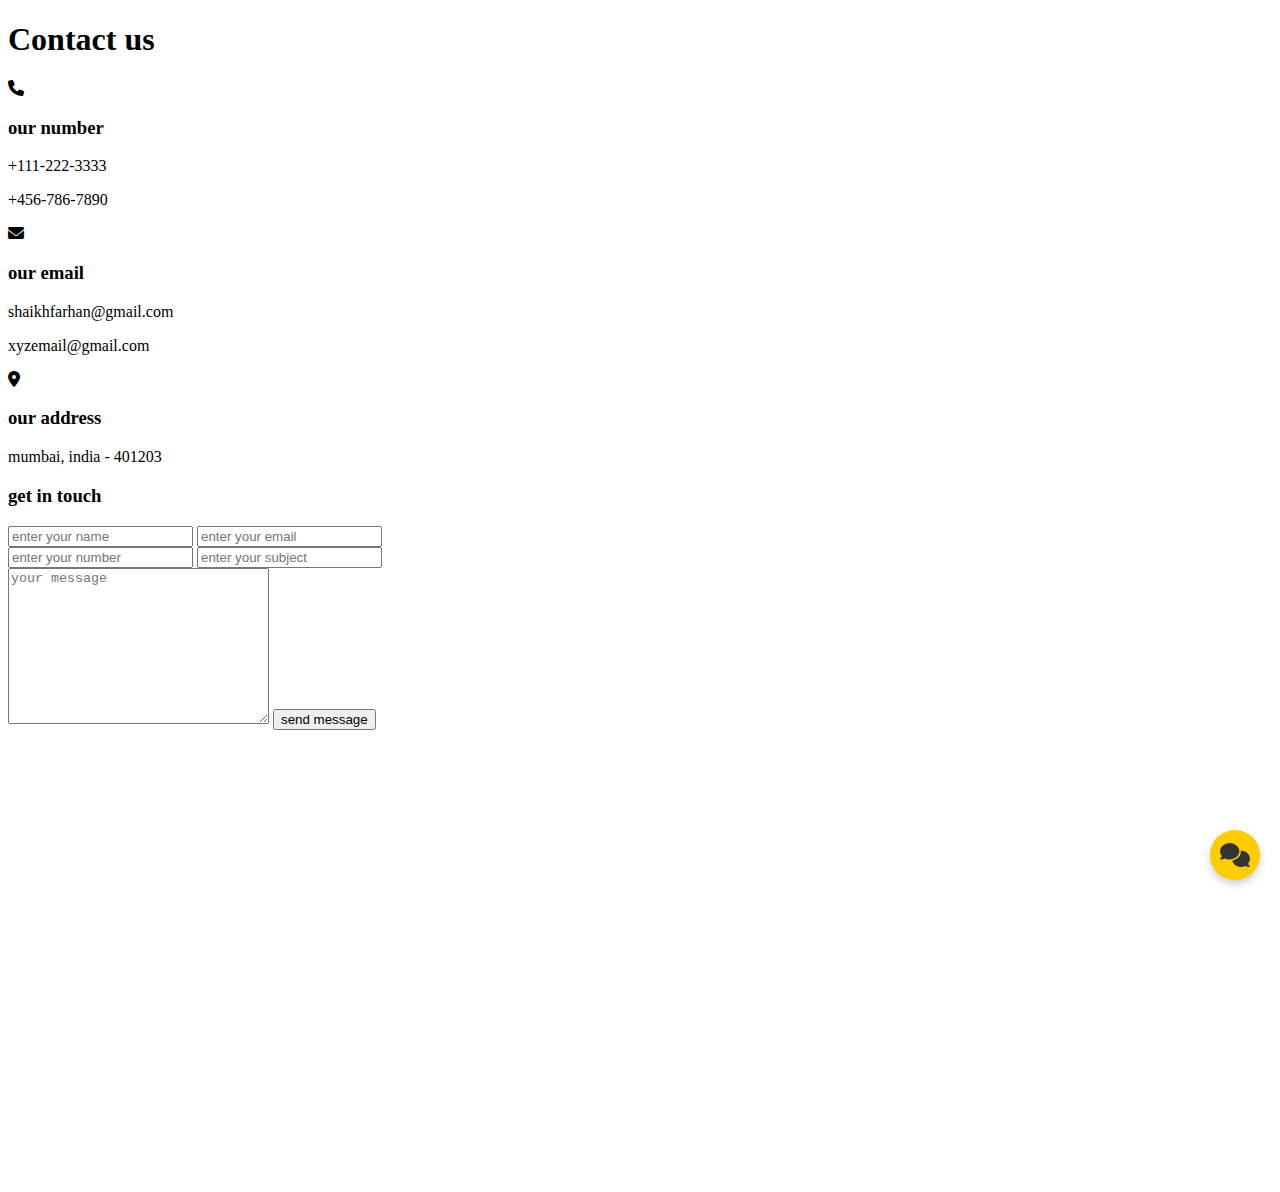
<file: contact.html>
<!DOCTYPE html>
<html lang="en">
<head>
    <meta charset="UTF-8">
    <meta name="viewport" content="width=device-width, initial-scale=1.0">
    <link rel="stylesheet" href="css/contact.css">
    <link rel="stylesheet" href="https://cdnjs.cloudflare.com/ajax/libs/font-awesome/6.0.0-beta3/css/all.min.css">
    <title>Contact Us</title>
</head>
<body>
    <div class="heading">
        <h1>Contact us</h1>
    </div>
    
    <section class="contact">
        <div class="icons-container">
            <div class="icons">
                <i class="fas fa-phone"></i>
                <h3>our number</h3>
                <p>+111-222-3333</p>
                <p>+456-786-7890</p>
            </div>
            <div class="icons">
                <i class="fas fa-envelope"></i>
                <h3>our email</h3>
                <p>shaikhfarhan@gmail.com</p>
                <p>xyzemail@gmail.com</p>
            </div>
            <div class="icons">
                <i class="fas fa-map-marker-alt"></i>
                <h3>our address</h3>
                <p>mumbai, india - 401203</p>
            </div>
        </div>
    
        <div class="row">
            <form action="">
                <h3>get in touch</h3>
                <div class="inputBox">
                    <input type="text" placeholder="enter your name" class="box">
                    <input type="text" placeholder="enter your email" class="box">
                </div>
                <div class="inputBox">
                    <input type="number" placeholder="enter your number" class="box">
                    <input type="text" placeholder="enter your subject" class="box">
                </div>
                <textarea placeholder="your message" cols="30" rows="10"></textarea>
                <input type="submit" value="send message" class="btn">
            </form>
            <iframe class="map" src="https://www.google.com/maps/embed?pb=!1m18!1m12!1m3!1d462560.3011806427!2d54.947543798608436!3d25.076381472700536!2m3!1f0!2f0!3f0!3m2!1i1024!2i768!4f13.1!3m3!1m2!1s0x3e5f43496ad9c645%3A0xbde66e5084295162!2sDubai%20-%20United%20Arab%20Emirates!5e0!3m2!1sen!2sin!4v1642496355732!5m2!1sen!2sin" width="600" height="450" style="border:0;" allowfullscreen="" loading="lazy"></iframe>
        </div>
    </section>

    <!-- Chatbox -->
    <div class="chatbox-container">
        <button class="chatbox-toggle"><i class="fas fa-comments"></i></button>
        <div class="chatbox">
            <div class="chatbox-header">
                <h3>Chat with us</h3>
                <button class="chatbox-close">&times;</button>
            </div>
            <div class="chatbox-content">
                <div class="messages"></div>
                <form class="chatbox-form">
                    <input type="text" placeholder="Type a message" class="chatbox-input" required>
                    <button type="submit" class="chatbox-send"><i class="fas fa-paper-plane"></i></button>
                </form>
            </div>
        </div>
    </div>

    <div class="space"></div>

    <script>
        // JavaScript for chatbox functionality
        document.querySelector('.chatbox-toggle').addEventListener('click', function() {
            document.querySelector('.chatbox').classList.toggle('chatbox-open');
        });

        document.querySelector('.chatbox-close').addEventListener('click', function() {
            document.querySelector('.chatbox').classList.remove('chatbox-open');
        });

        document.querySelector('.chatbox-form').addEventListener('submit', function(event) {
            event.preventDefault();
            const input = document.querySelector('.chatbox-input');
            const message = input.value.trim();
            if (message !== "") {
                const messagesContainer = document.querySelector('.messages');
                const newMessage = document.createElement('div');
                newMessage.classList.add('message');
                newMessage.textContent = message;
                messagesContainer.appendChild(newMessage);
                input.value = "";
                messagesContainer.scrollTop = messagesContainer.scrollHeight;
            }
        });
    </script>
</body>
</html>
</file>
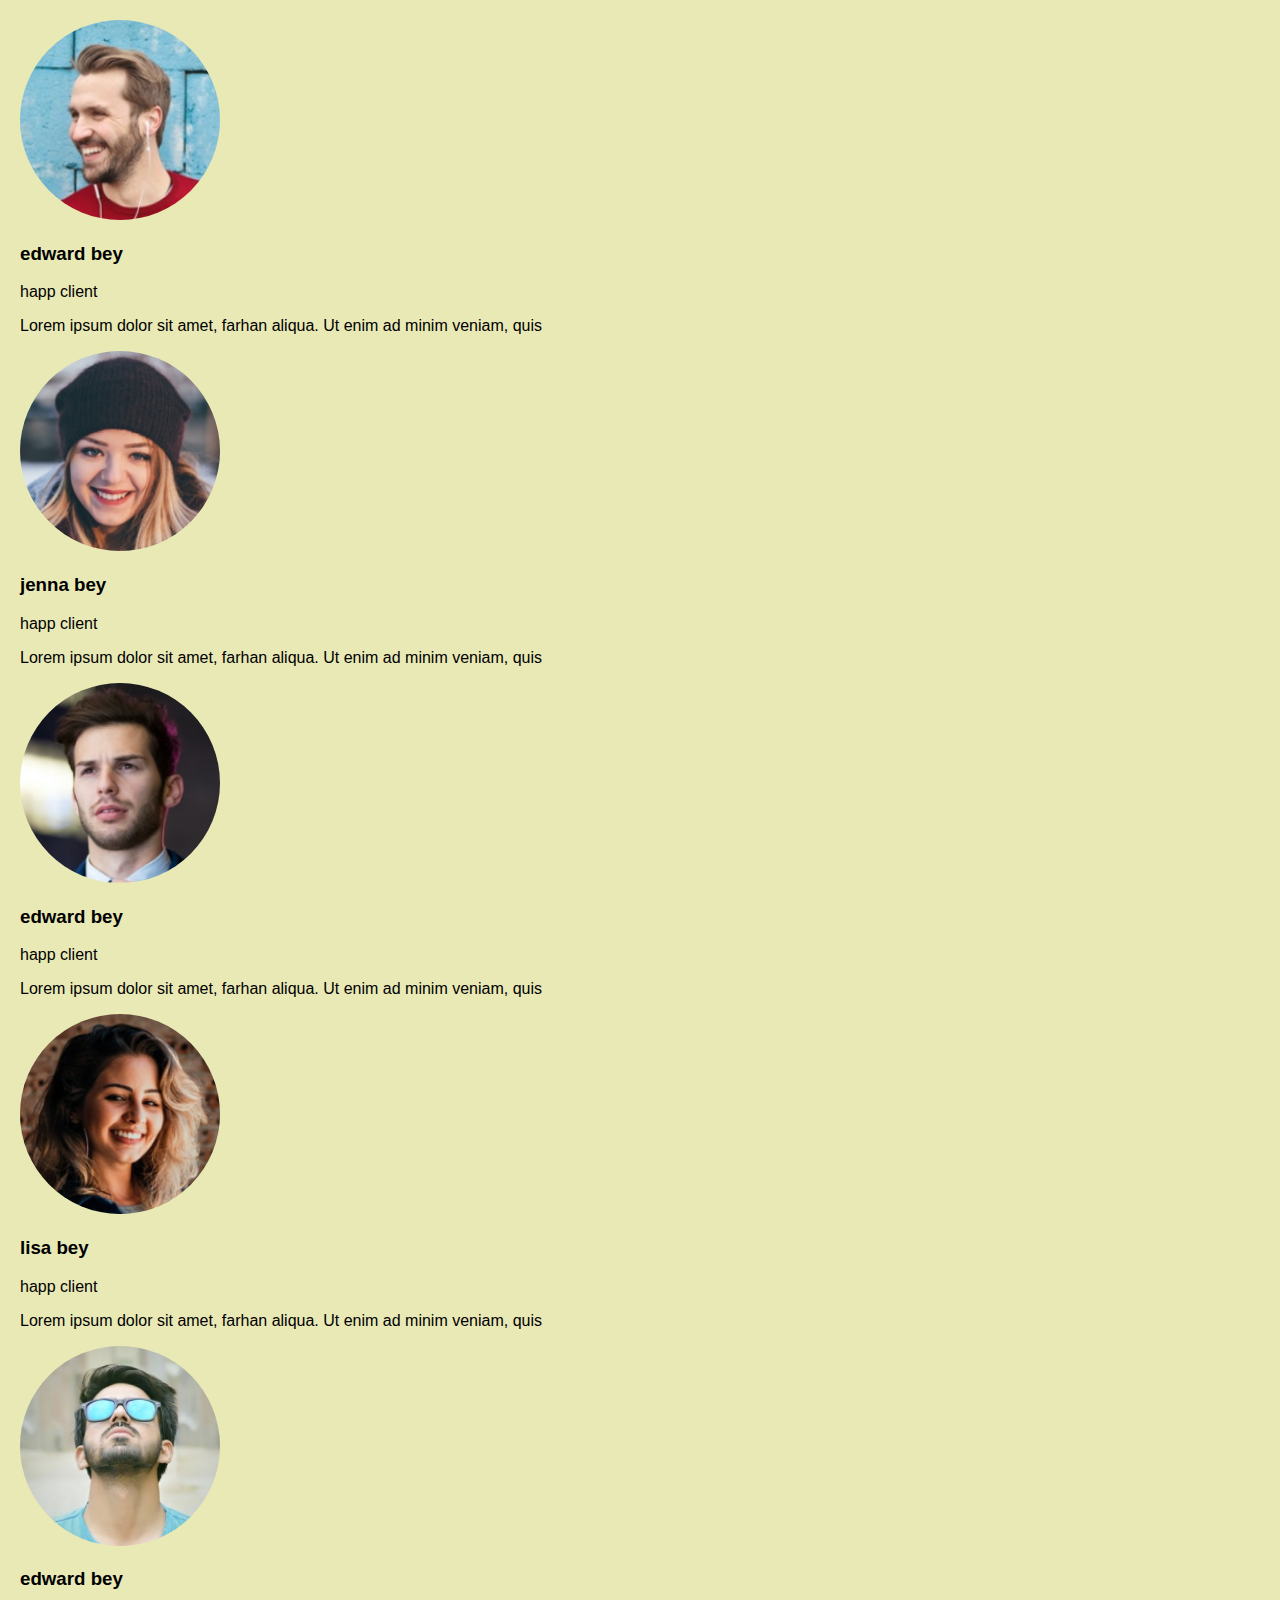
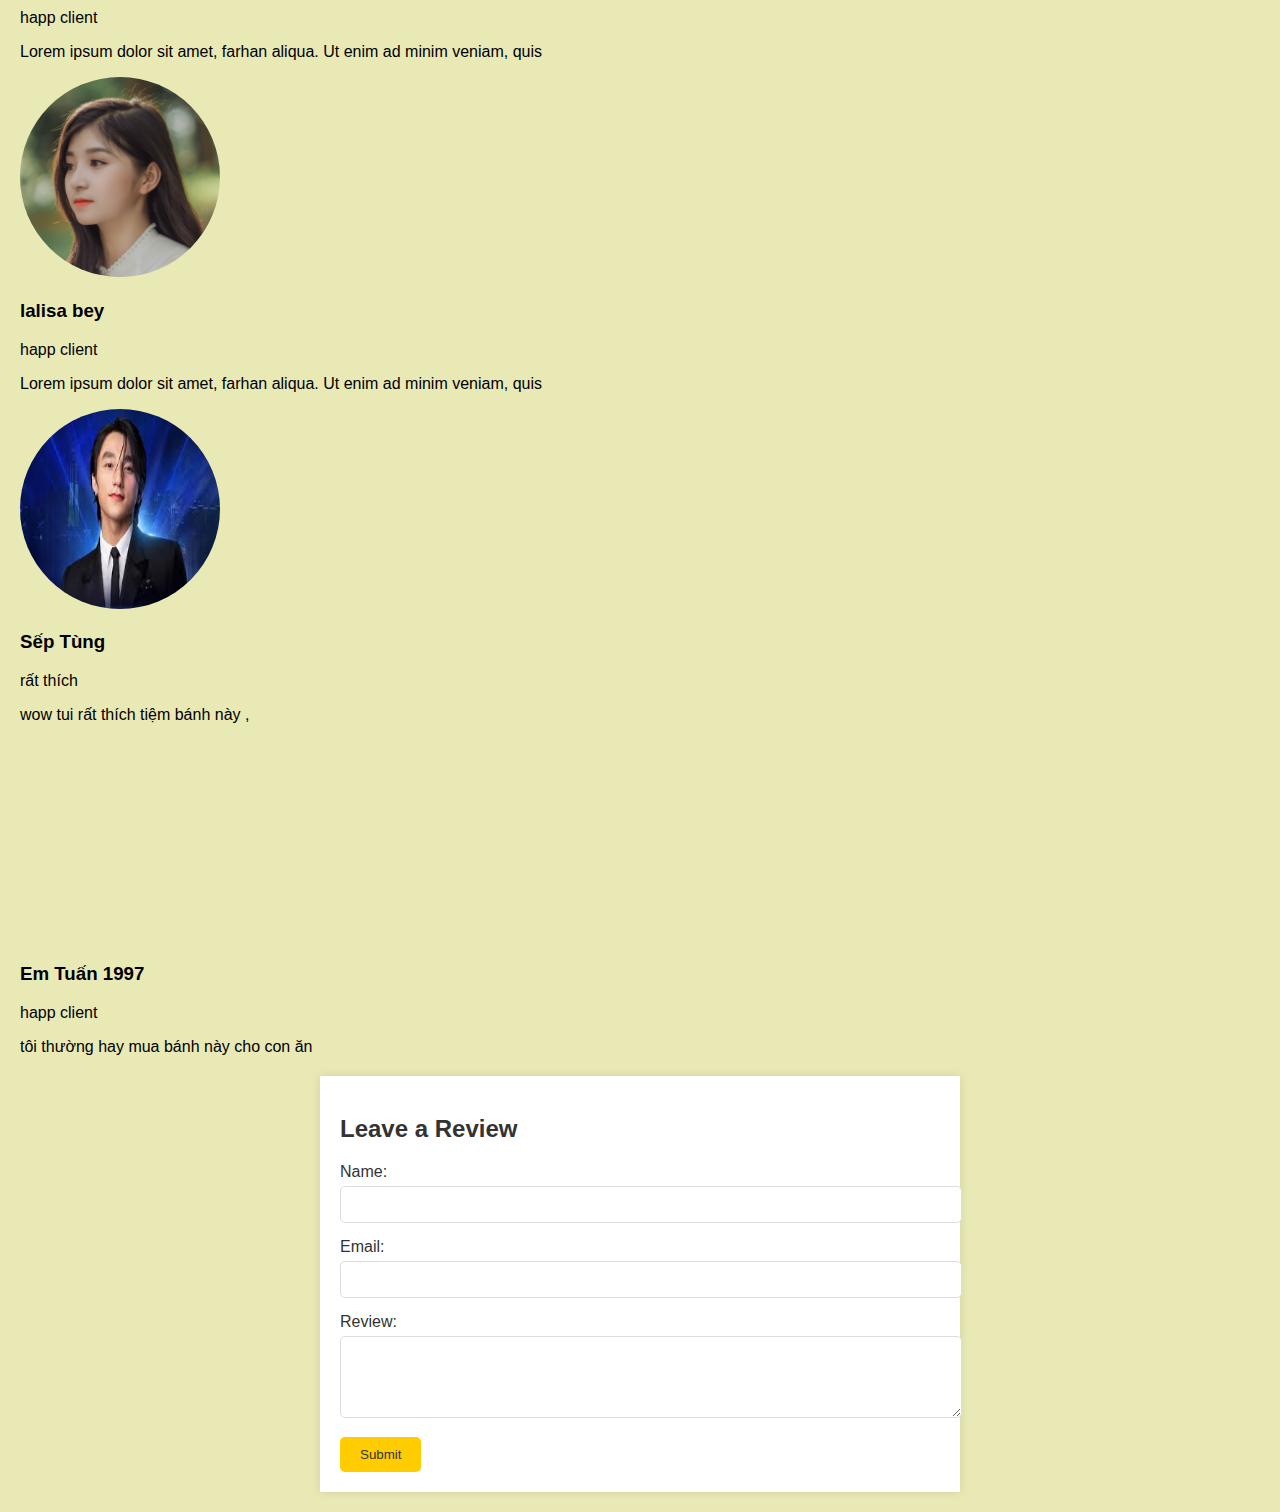
<file: review.html>
<!DOCTYPE html>
<html lang="en">
<head>
    <meta charset="UTF-8">
    <meta name="viewport" content="width=device-width, initial-scale=1.0">
    <link rel="stylesheet" href="css/review.css">
    <link rel="stylesheet" href="https://cdnjs.cloudflare.com/ajax/libs/font-awesome/6.0.0-beta3/css/all.min.css">
    <title>Product Review</title>
</head>
<body>
    <div class="reviews">
        <div class="box">
            <div class="user">
                <img decoding="async" src="img/pic-1.png" alt="">
                <div class="info">
                    <h3>edward bey</h3>
                    <span>happ client</span>
                </div>
            </div>
            <p>Lorem ipsum dolor sit amet, farhan aliqua. Ut enim ad minim veniam, quis</p>
        </div>
    
        <div class="box">
            <div class="user">
                <img decoding="async" src="img/pic-2.png" alt="">
                <div class="info">
                    <h3>jenna bey</h3>
                    <span>happ client</span>
                </div>
            </div>
            <p>Lorem ipsum dolor sit amet, farhan aliqua. Ut enim ad minim veniam, quis</p>
        </div>
    
        <div class="box">
            <div class="user">
                <img decoding="async" src="img/pic-3.png" alt="">
                <div class="info">
                    <h3>edward bey</h3>
                    <span>happ client</span>
                </div>
            </div>
            <p>Lorem ipsum dolor sit amet, farhan aliqua. Ut enim ad minim veniam, quis</p>
        </div>
    
        <div class="box">
            <div class="user">
                <img decoding="async" src="img/pic-4.png" alt="">
                <div class="info">
                    <h3>lisa bey</h3>
                    <span>happ client</span>
                </div>
            </div>
            <p>Lorem ipsum dolor sit amet, farhan aliqua. Ut enim ad minim veniam, quis</p>
        </div>
    
        <div class="box">
            <div class="user">
                <img decoding="async" src="img/pic-5.png" alt="">
                <div class="info">
                    <h3>edward bey</h3>
                    <span>happ client</span>
                </div>
            </div>
            <p>Lorem ipsum dolor sit amet, farhan aliqua. Ut enim ad minim veniam, quis</p>
        </div>
    
        <div class="box">
            <div class="user">
                <img decoding="async" src="img/pic-6.png" alt="">
                <div class="info">
                    <h3>lalisa bey</h3>
                    <span>happ client</span>
                </div>
            </div>
            <p>Lorem ipsum dolor sit amet, farhan aliqua. Ut enim ad minim veniam, quis</p>
        </div>

    
        <div class="box">
            <div class="user1">
                <img decoding="async" src="css/img/review-sontung.jpg" alt="">
                <div class="info">
                    <h3>Sếp Tùng</h3>
                    <span>rất thích</span>
                </div>
            </div>
            <p>wow tui rất thích tiệm bánh này ,</p>
        </div>

        <div class="box">
            <div class="user2">
                <img decoding="async" src="css/img/review-j97.jpg" alt="">
                <div class="info">
                    <h3>Em Tuấn 1997</h3>
                    <span>happ client</span>
                </div>
            </div>
            <p>tôi thường hay mua bánh này cho con ăn</p>
        </div>
    </div>

    <!-- Add Review Form -->
    <section class="review-form">
        <h2>Leave a Review</h2>
        <form id="reviewForm">
            <div class="form-group">
                <label for="name">Name:</label>
                <input type="text" id="name" name="name" required>
            </div>
            <div class="form-group">
                <label for="email">Email:</label>
                <input type="email" id="email" name="email" required>
            </div>
            <div class="form-group">
                <label for="review">Review:</label>
                <textarea id="review" name="review" rows="4" required></textarea>
            </div>
            <button type="submit">Submit</button>
        </form>
    </section>

    <script>
        document.getElementById('reviewForm').addEventListener('submit', function(event) {
            event.preventDefault();
            
            // Lấy giá trị từ form
            const name = document.getElementById('name').value;
            const email = document.getElementById('email').value;
            const review = document.getElementById('review').value;
            
            // Tạo phần tử bình luận mới
            const reviewBox = document.createElement('div');
            reviewBox.className = 'box';
            
            const userDiv = document.createElement('div');
            userDiv.className = 'user';
            
            const userInfo = document.createElement('div');
            userInfo.className = 'info';
            
            const userName = document.createElement('h3');
            userName.innerText = name;
            
            const userSpan = document.createElement('span');
            userSpan.innerText = 'new client';
            
            const userImg = document.createElement('img');
            userImg.src = 'img/default-user.png'; // Bạn có thể sử dụng ảnh mặc định hoặc ảnh người dùng đã cung cấp
            userImg.alt = '';
            
            const reviewText = document.createElement('p');
            reviewText.innerText = review;
            
            // Gắn các phần tử vào nhau
            userInfo.appendChild(userName);
            userInfo.appendChild(userSpan);
            userDiv.appendChild(userImg);
            userDiv.appendChild(userInfo);
            reviewBox.appendChild(userDiv);
            reviewBox.appendChild(reviewText);
            
            // Thêm bình luận mới vào danh sách bình luận
            document.querySelector('.reviews').appendChild(reviewBox);
            
            // Xóa dữ liệu trong form
            document.getElementById('reviewForm').reset();
        });
    </script>
</body>
</html>
</file>
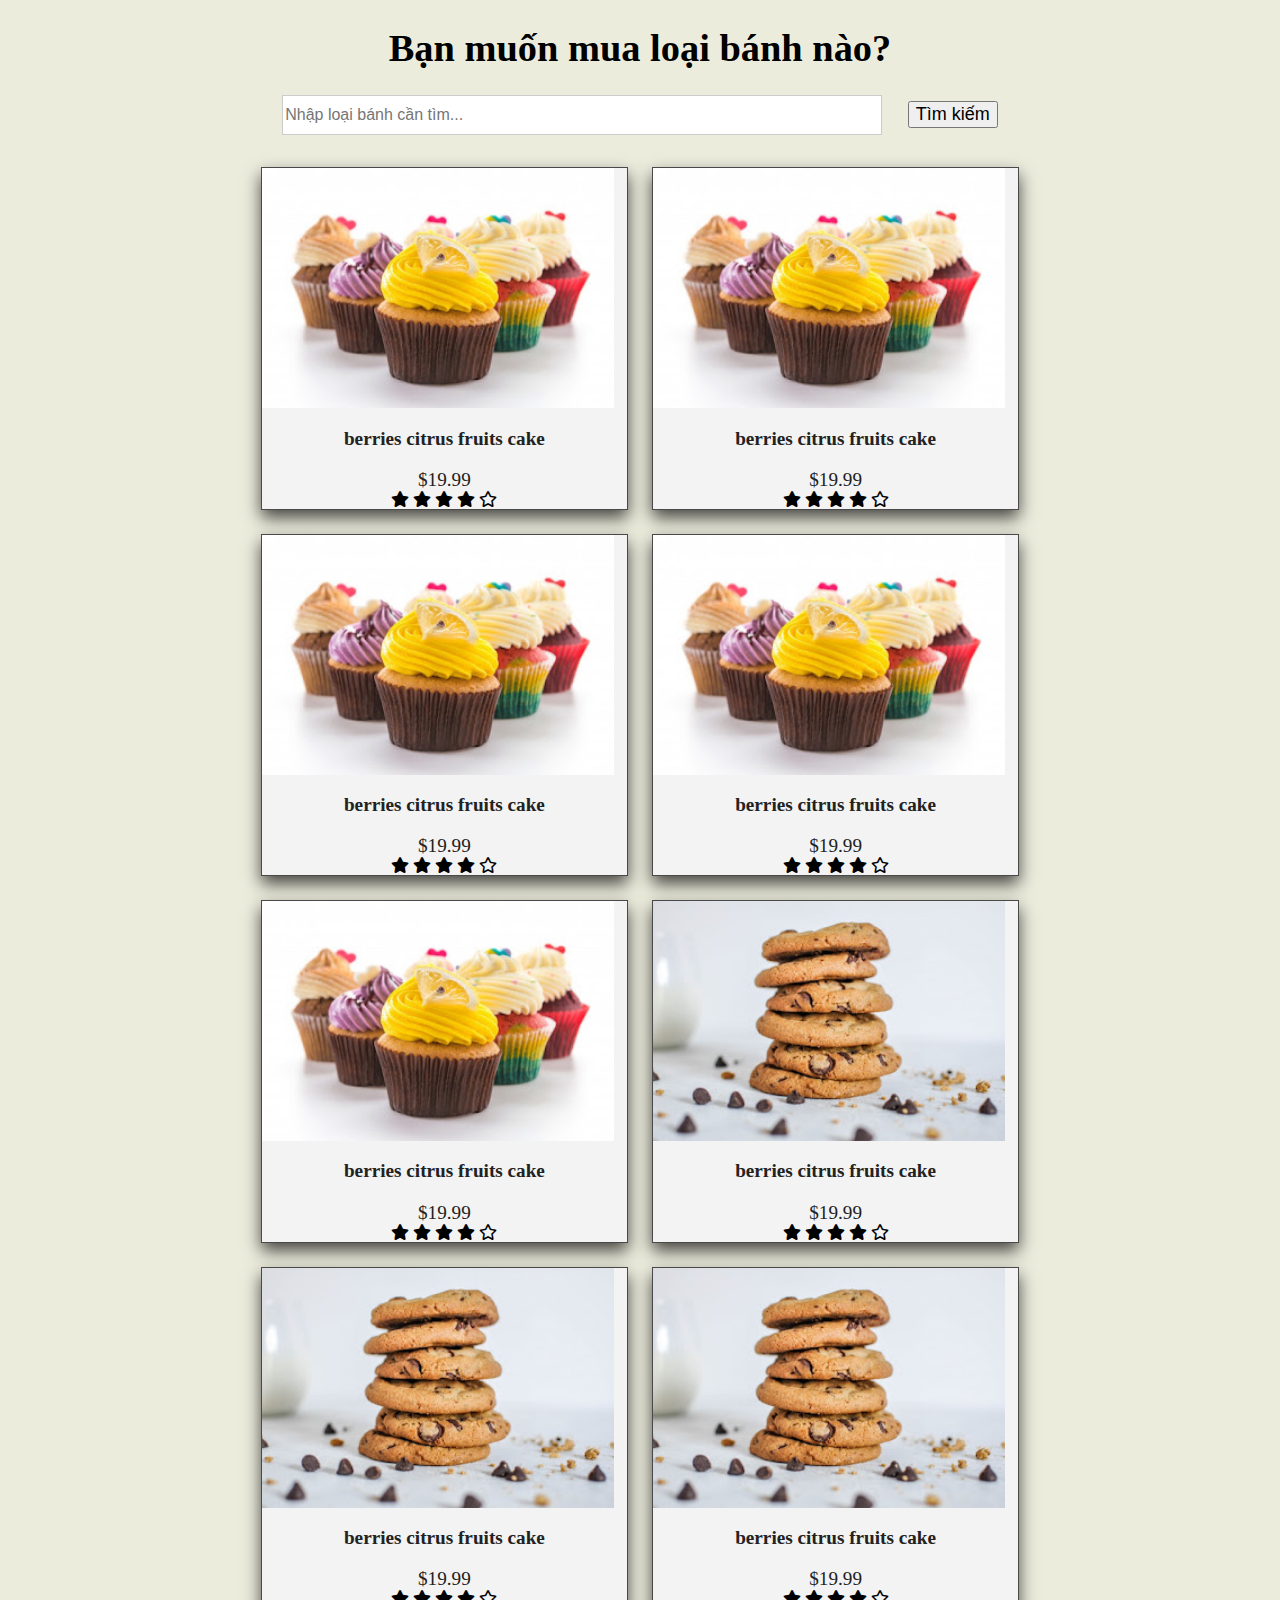
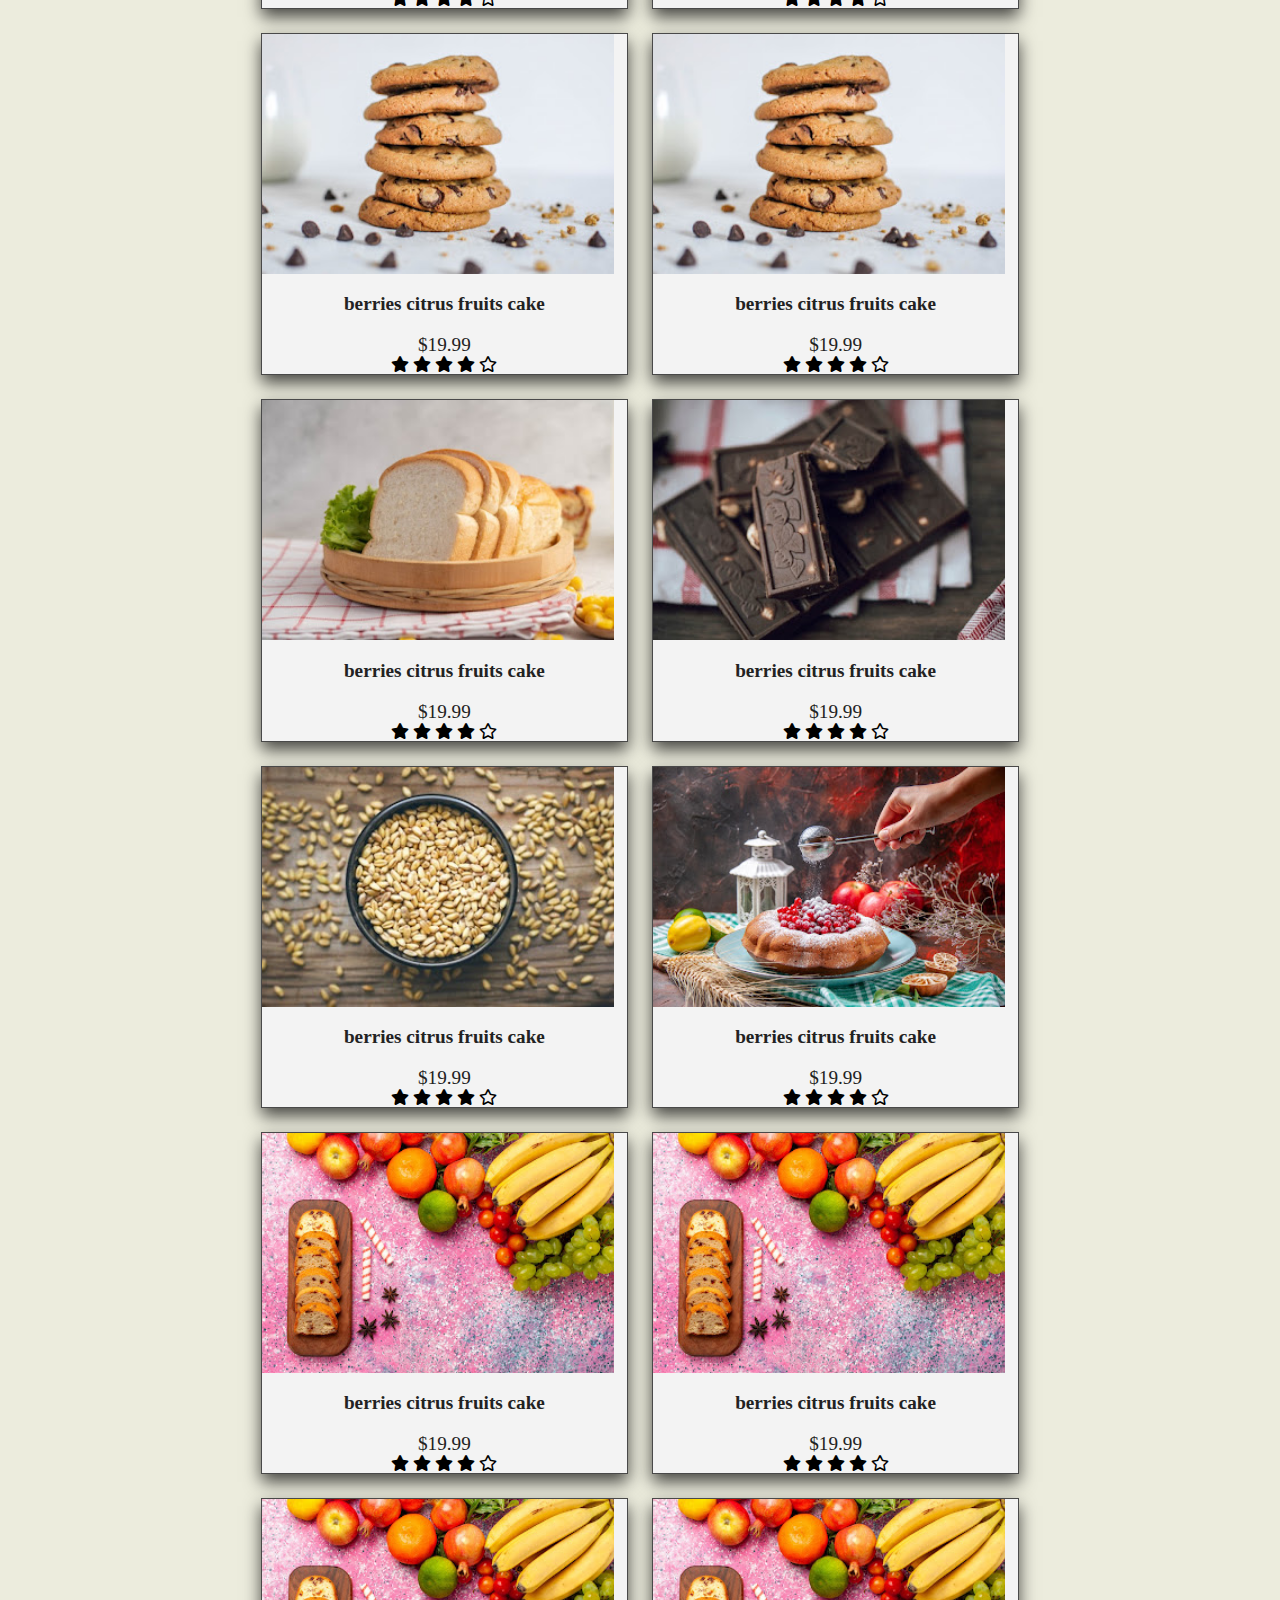
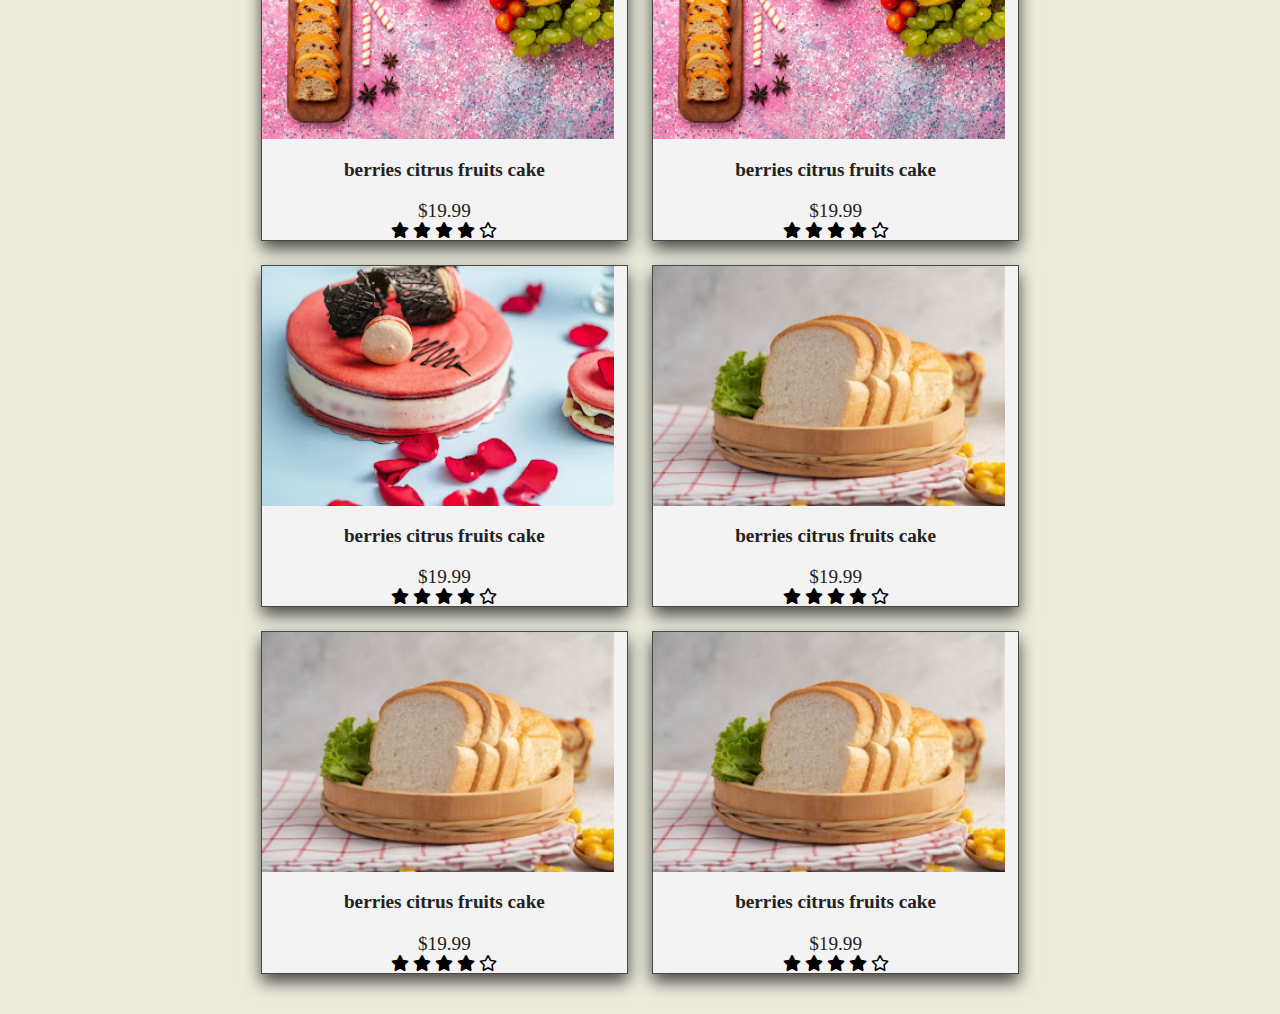
<file: search.html>
<!DOCTYPE html>
<html lang="vi">
<head>
    <meta charset="UTF-8">
    <meta name="viewport" content="width=device-width, initial-scale=1.0">
    <title>Tìm kiếm loại bánh</title>
    <link rel="stylesheet" href="css/search.css">
    <link rel="stylesheet" href="https://cdnjs.cloudflare.com/ajax/libs/font-awesome/5.15.3/css/all.min.css">
</head>
<body>

    <div class="search-container">
        <h1>Bạn muốn mua loại bánh nào?</h1>
        <input type="text" id="search-input" placeholder="Nhập loại bánh cần tìm...">
        <button id="search-button">Tìm kiếm</button>
    </div>



    <div id="results" class="results-container">
        <!-- Kết quả tìm kiếm sẽ được hiển thị ở đây -->
    </div>



    <section class="products">    
    <div class="box-container">
    <div class="cake-item" data-name="Bánh kem">
    <div class="box">
        
        <div class="icons">
            <a href="#" class="fas fa-shopping-cart"></a>
            <a href="#" class="fas fa-heart"></a>
            <a href="#" class="fas fa-eye"></a>
        </div>
        <div class="img">
            <img decoding="async" src="img/cat-1.jpg" alt="">
        </div>
        <div class="content">
            <h3>berries citrus fruits cake</h3>
            <div class="price">$19.99</div>
            <div class="stars">
                <i class="fas fa-star"></i>
                <i class="fas fa-star"></i>
                <i class="fas fa-star"></i>
                <i class="fas fa-star"></i>
                <i class="far fa-star"></i>
            </div>
        </div>
    </div>
    </div>

    <div class="cake-item" data-name="Bánh kem">
        <div class="box">
            
            <div class="icons">
                <a href="#" class="fas fa-shopping-cart"></a>
                <a href="#" class="fas fa-heart"></a>
                <a href="#" class="fas fa-eye"></a>
            </div>
            <div class="img">
                <img decoding="async" src="img/cat-1.jpg" alt="">
            </div>
            <div class="content">
                <h3>berries citrus fruits cake</h3>
                <div class="price">$19.99</div>
                <div class="stars">
                    <i class="fas fa-star"></i>
                    <i class="fas fa-star"></i>
                    <i class="fas fa-star"></i>
                    <i class="fas fa-star"></i>
                    <i class="far fa-star"></i>
                </div>
            </div>
        </div>
        </div>

        <div class="cake-item" data-name="Bánh kem">
            <div class="box">
                
                <div class="icons">
                    <a href="#" class="fas fa-shopping-cart"></a>
                    <a href="#" class="fas fa-heart"></a>
                    <a href="#" class="fas fa-eye"></a>
                </div>
                <div class="img">
                    <img decoding="async" src="img/cat-1.jpg" alt="">
                </div>
                <div class="content">
                    <h3>berries citrus fruits cake</h3>
                    <div class="price">$19.99</div>
                    <div class="stars">
                        <i class="fas fa-star"></i>
                        <i class="fas fa-star"></i>
                        <i class="fas fa-star"></i>
                        <i class="fas fa-star"></i>
                        <i class="far fa-star"></i>
                    </div>
                </div>
            </div>
            </div>

            <div class="cake-item" data-name="Bánh kem">
                <div class="box">
                    
                    <div class="icons">
                        <a href="#" class="fas fa-shopping-cart"></a>
                        <a href="#" class="fas fa-heart"></a>
                        <a href="#" class="fas fa-eye"></a>
                    </div>
                    <div class="img">
                        <img decoding="async" src="img/cat-1.jpg" alt="">
                    </div>
                    <div class="content">
                        <h3>berries citrus fruits cake</h3>
                        <div class="price">$19.99</div>
                        <div class="stars">
                            <i class="fas fa-star"></i>
                            <i class="fas fa-star"></i>
                            <i class="fas fa-star"></i>
                            <i class="fas fa-star"></i>
                            <i class="far fa-star"></i>
                        </div>
                    </div>
                </div>
                </div>

                <div class="cake-item" data-name="Bánh kem">
                    <div class="box">
                        
                        <div class="icons">
                            <a href="#" class="fas fa-shopping-cart"></a>
                            <a href="#" class="fas fa-heart"></a>
                            <a href="#" class="fas fa-eye"></a>
                        </div>
                        <div class="img">
                            <img decoding="async" src="img/cat-1.jpg" alt="">
                        </div>
                        <div class="content">
                            <h3>berries citrus fruits cake</h3>
                            <div class="price">$19.99</div>
                            <div class="stars">
                                <i class="fas fa-star"></i>
                                <i class="fas fa-star"></i>
                                <i class="fas fa-star"></i>
                                <i class="fas fa-star"></i>
                                <i class="far fa-star"></i>
                            </div>
                        </div>
                    </div>
                    </div>

    <div class="cake-item" data-name="Bánh mì">
        <div class="box">
            
            <div class="icons">
                <a href="#" class="fas fa-shopping-cart"></a>
                <a href="#" class="fas fa-heart"></a>
                <a href="#" class="fas fa-eye"></a>
            </div>
            <div class="img">
                <img decoding="async" src="img/cat-2.jpg" alt="">
            </div>
            <div class="content">
                <h3>berries citrus fruits cake</h3>
                <div class="price">$19.99</div>
                <div class="stars">
                    <i class="fas fa-star"></i>
                    <i class="fas fa-star"></i>
                    <i class="fas fa-star"></i>
                    <i class="fas fa-star"></i>
                    <i class="far fa-star"></i>
                </div>
            </div>
        </div>
        </div>

        <div class="cake-item" data-name="Bánh mì">
            <div class="box">
                
                <div class="icons">
                    <a href="#" class="fas fa-shopping-cart"></a>
                    <a href="#" class="fas fa-heart"></a>
                    <a href="#" class="fas fa-eye"></a>
                </div>
                <div class="img">
                    <img decoding="async" src="img/cat-2.jpg" alt="">
                </div>
                <div class="content">
                    <h3>berries citrus fruits cake</h3>
                    <div class="price">$19.99</div>
                    <div class="stars">
                        <i class="fas fa-star"></i>
                        <i class="fas fa-star"></i>
                        <i class="fas fa-star"></i>
                        <i class="fas fa-star"></i>
                        <i class="far fa-star"></i>
                    </div>
                </div>
            </div>
            </div>

            <div class="cake-item" data-name="Bánh mì">
                <div class="box">
                    
                    <div class="icons">
                        <a href="#" class="fas fa-shopping-cart"></a>
                        <a href="#" class="fas fa-heart"></a>
                        <a href="#" class="fas fa-eye"></a>
                    </div>
                    <div class="img">
                        <img decoding="async" src="img/cat-2.jpg" alt="">
                    </div>
                    <div class="content">
                        <h3>berries citrus fruits cake</h3>
                        <div class="price">$19.99</div>
                        <div class="stars">
                            <i class="fas fa-star"></i>
                            <i class="fas fa-star"></i>
                            <i class="fas fa-star"></i>
                            <i class="fas fa-star"></i>
                            <i class="far fa-star"></i>
                        </div>
                    </div>
                </div>
                </div>

                <div class="cake-item" data-name="Bánh mì">
                    <div class="box">
                        
                        <div class="icons">
                            <a href="#" class="fas fa-shopping-cart"></a>
                            <a href="#" class="fas fa-heart"></a>
                            <a href="#" class="fas fa-eye"></a>
                        </div>
                        <div class="img">
                            <img decoding="async" src="img/cat-2.jpg" alt="">
                        </div>
                        <div class="content">
                            <h3>berries citrus fruits cake</h3>
                            <div class="price">$19.99</div>
                            <div class="stars">
                                <i class="fas fa-star"></i>
                                <i class="fas fa-star"></i>
                                <i class="fas fa-star"></i>
                                <i class="fas fa-star"></i>
                                <i class="far fa-star"></i>
                            </div>
                        </div>
                    </div>
                    </div>

                    <div class="cake-item" data-name="Bánh mì">
                        <div class="box">
                            
                            <div class="icons">
                                <a href="#" class="fas fa-shopping-cart"></a>
                                <a href="#" class="fas fa-heart"></a>
                                <a href="#" class="fas fa-eye"></a>
                            </div>
                            <div class="img">
                                <img decoding="async" src="img/cat-2.jpg" alt="">
                            </div>
                            <div class="content">
                                <h3>berries citrus fruits cake</h3>
                                <div class="price">$19.99</div>
                                <div class="stars">
                                    <i class="fas fa-star"></i>
                                    <i class="fas fa-star"></i>
                                    <i class="fas fa-star"></i>
                                    <i class="fas fa-star"></i>
                                    <i class="far fa-star"></i>
                                </div>
                            </div>
                        </div>
                        </div>

        <div class="cake-item" data-name="Bánh gato">
            <div class="box">
                
                <div class="icons">
                    <a href="#" class="fas fa-shopping-cart"></a>
                    <a href="#" class="fas fa-heart"></a>
                    <a href="#" class="fas fa-eye"></a>
                </div>
                <div class="img">
                    <img decoding="async" src="img/cat-3.jpg" alt="">
                </div>
                <div class="content">
                    <h3>berries citrus fruits cake</h3>
                    <div class="price">$19.99</div>
                    <div class="stars">
                        <i class="fas fa-star"></i>
                        <i class="fas fa-star"></i>
                        <i class="fas fa-star"></i>
                        <i class="fas fa-star"></i>
                        <i class="far fa-star"></i>
                    </div>
                </div>
            </div>
            </div>

            <div class="cake-item" data-name="Bánh bông lan">
                <div class="box">
                    
                    <div class="icons">
                        <a href="#" class="fas fa-shopping-cart"></a>
                        <a href="#" class="fas fa-heart"></a>
                        <a href="#" class="fas fa-eye"></a>
                    </div>
                    <div class="img">
                        <img decoding="async" src="img/cat-4.jpg" alt="">
                    </div>
                    <div class="content">
                        <h3>berries citrus fruits cake</h3>
                        <div class="price">$19.99</div>
                        <div class="stars">
                            <i class="fas fa-star"></i>
                            <i class="fas fa-star"></i>
                            <i class="fas fa-star"></i>
                            <i class="fas fa-star"></i>
                            <i class="far fa-star"></i>
                        </div>
                    </div>
                </div>
                </div>

                <div class="cake-item" data-name="Bánh SuKem">
                    <div class="box">
                        
                        <div class="icons">
                            <a href="#" class="fas fa-shopping-cart"></a>
                            <a href="#" class="fas fa-heart"></a>
                            <a href="#" class="fas fa-eye"></a>
                        </div>
                        <div class="img">
                            <img decoding="async" src="img/cat-5.jpg" alt="">
                        </div>
                        <div class="content">
                            <h3>berries citrus fruits cake</h3>
                            <div class="price">$19.99</div>
                            <div class="stars">
                                <i class="fas fa-star"></i>
                                <i class="fas fa-star"></i>
                                <i class="fas fa-star"></i>
                                <i class="fas fa-star"></i>
                                <i class="far fa-star"></i>
                            </div>
                        </div>
                    </div>
                    </div>

                    <div class="cake-item" data-name="Bánh Dount">
                        <div class="box">
                            
                            <div class="icons">
                                <a href="#" class="fas fa-shopping-cart"></a>
                                <a href="#" class="fas fa-heart"></a>
                                <a href="#" class="fas fa-eye"></a>
                            </div>
                            <div class="img">
                                <img decoding="async" src="img/product-1.jpg" alt="">
                            </div>
                            <div class="content">
                                <h3>berries citrus fruits cake</h3>
                                <div class="price">$19.99</div>
                                <div class="stars">
                                    <i class="fas fa-star"></i>
                                    <i class="fas fa-star"></i>
                                    <i class="fas fa-star"></i>
                                    <i class="fas fa-star"></i>
                                    <i class="far fa-star"></i>
                                </div>
                            </div>
                        </div>
                        </div>

                        <div class="cake-item" data-name="Bánh sinh nhật">
                            <div class="box">
                                
                                <div class="icons">
                                    <a href="#" class="fas fa-shopping-cart"></a>
                                    <a href="#" class="fas fa-heart"></a>
                                    <a href="#" class="fas fa-eye"></a>
                                </div>
                                <div class="img">
                                    <img decoding="async" src="img/product-2.jpg" alt="">
                                </div>
                                <div class="content">
                                    <h3>berries citrus fruits cake</h3>
                                    <div class="price">$19.99</div>
                                    <div class="stars">
                                        <i class="fas fa-star"></i>
                                        <i class="fas fa-star"></i>
                                        <i class="fas fa-star"></i>
                                        <i class="fas fa-star"></i>
                                        <i class="far fa-star"></i>
                                    </div>
                                </div>
                            </div>
                            </div>

                            <div class="cake-item" data-name="Bánh sinh nhật">
                                <div class="box">
                                    
                                    <div class="icons">
                                        <a href="#" class="fas fa-shopping-cart"></a>
                                        <a href="#" class="fas fa-heart"></a>
                                        <a href="#" class="fas fa-eye"></a>
                                    </div>
                                    <div class="img">
                                        <img decoding="async" src="img/product-2.jpg" alt="">
                                    </div>
                                    <div class="content">
                                        <h3>berries citrus fruits cake</h3>
                                        <div class="price">$19.99</div>
                                        <div class="stars">
                                            <i class="fas fa-star"></i>
                                            <i class="fas fa-star"></i>
                                            <i class="fas fa-star"></i>
                                            <i class="fas fa-star"></i>
                                            <i class="far fa-star"></i>
                                        </div>
                                    </div>
                                </div>
                                </div>

                                <div class="cake-item" data-name="Bánh sinh nhật">
                                    <div class="box">
                                        
                                        <div class="icons">
                                            <a href="#" class="fas fa-shopping-cart"></a>
                                            <a href="#" class="fas fa-heart"></a>
                                            <a href="#" class="fas fa-eye"></a>
                                        </div>
                                        <div class="img">
                                            <img decoding="async" src="img/product-2.jpg" alt="">
                                        </div>
                                        <div class="content">
                                            <h3>berries citrus fruits cake</h3>
                                            <div class="price">$19.99</div>
                                            <div class="stars">
                                                <i class="fas fa-star"></i>
                                                <i class="fas fa-star"></i>
                                                <i class="fas fa-star"></i>
                                                <i class="fas fa-star"></i>
                                                <i class="far fa-star"></i>
                                            </div>
                                        </div>
                                    </div>
                                    </div>

                                    <div class="cake-item" data-name="Bánh sinh nhật">
                                        <div class="box">
                                            
                                            <div class="icons">
                                                <a href="#" class="fas fa-shopping-cart"></a>
                                                <a href="#" class="fas fa-heart"></a>
                                                <a href="#" class="fas fa-eye"></a>
                                            </div>
                                            <div class="img">
                                                <img decoding="async" src="img/product-2.jpg" alt="">
                                            </div>
                                            <div class="content">
                                                <h3>berries citrus fruits cake</h3>
                                                <div class="price">$19.99</div>
                                                <div class="stars">
                                                    <i class="fas fa-star"></i>
                                                    <i class="fas fa-star"></i>
                                                    <i class="fas fa-star"></i>
                                                    <i class="fas fa-star"></i>
                                                    <i class="far fa-star"></i>
                                                </div>
                                            </div>
                                        </div>
                                        </div>

                            <div class="cake-item" data-name="Bánh sinh nhật">
                                <div class="box">
                                    
                                    <div class="icons">
                                        <a href="#" class="fas fa-shopping-cart"></a>
                                        <a href="#" class="fas fa-heart"></a>
                                        <a href="#" class="fas fa-eye"></a>
                                    </div>
                                    <div class="img">
                                        <img decoding="async" src="img/product-3.jpg" alt="">
                                    </div>
                                    <div class="content">
                                        <h3>berries citrus fruits cake</h3>
                                        <div class="price">$19.99</div>
                                        <div class="stars">
                                            <i class="fas fa-star"></i>
                                            <i class="fas fa-star"></i>
                                            <i class="fas fa-star"></i>
                                            <i class="fas fa-star"></i>
                                            <i class="far fa-star"></i>
                                        </div>
                                    </div>
                                </div>
                                </div>

                                <div class="cake-item" data-name="Bánh gato">
                                    <div class="box">
                                        
                                        <div class="icons">
                                            <a href="#" class="fas fa-shopping-cart"></a>
                                            <a href="#" class="fas fa-heart"></a>
                                            <a href="#" class="fas fa-eye"></a>
                                        </div>
                                        <div class="img">
                                            <img decoding="async" src="img/cat-3.jpg" alt="">
                                        </div>
                                        <div class="content">
                                            <h3>berries citrus fruits cake</h3>
                                            <div class="price">$19.99</div>
                                            <div class="stars">
                                                <i class="fas fa-star"></i>
                                                <i class="fas fa-star"></i>
                                                <i class="fas fa-star"></i>
                                                <i class="fas fa-star"></i>
                                                <i class="far fa-star"></i>
                                            </div>
                                        </div>
                                    </div>
                                    </div>

                                    <div class="cake-item" data-name="Bánh gato">
                                        <div class="box">
                                            
                                            <div class="icons">
                                                <a href="#" class="fas fa-shopping-cart"></a>
                                                <a href="#" class="fas fa-heart"></a>
                                                <a href="#" class="fas fa-eye"></a>
                                            </div>
                                            <div class="img">
                                                <img decoding="async" src="img/cat-3.jpg" alt="">
                                            </div>
                                            <div class="content">
                                                <h3>berries citrus fruits cake</h3>
                                                <div class="price">$19.99</div>
                                                <div class="stars">
                                                    <i class="fas fa-star"></i>
                                                    <i class="fas fa-star"></i>
                                                    <i class="fas fa-star"></i>
                                                    <i class="fas fa-star"></i>
                                                    <i class="far fa-star"></i>
                                                </div>
                                            </div>
                                        </div>
                                        </div>

                                        <div class="cake-item" data-name="Bánh gato">
                                            <div class="box">
                                                
                                                <div class="icons">
                                                    <a href="#" class="fas fa-shopping-cart"></a>
                                                    <a href="#" class="fas fa-heart"></a>
                                                    <a href="#" class="fas fa-eye"></a>
                                                </div>
                                                <div class="img">
                                                    <img decoding="async" src="img/cat-3.jpg" alt="">
                                                </div>
                                                <div class="content">
                                                    <h3>berries citrus fruits cake</h3>
                                                    <div class="price">$19.99</div>
                                                    <div class="stars">
                                                        <i class="fas fa-star"></i>
                                                        <i class="fas fa-star"></i>
                                                        <i class="fas fa-star"></i>
                                                        <i class="fas fa-star"></i>
                                                        <i class="far fa-star"></i>
                                                    </div>
                                                </div>
                                            </div>
                                            </div>





    
</div>
</section>

    <script src="js/search.js"></script>
</body>
</html>
</file>
<file: css/contact.css>
/* Thêm vào cuối tệp CSS của bạn */
.chatbox-container {
    position: fixed;
    bottom: 20px;
    right: 20px;
    z-index: 1000;
}

.chatbox-toggle {
    background-color: #ffcc00;
    border: none;
    border-radius: 50%;
    width: 50px;
    height: 50px;
    display: flex;
    align-items: center;
    justify-content: center;
    cursor: pointer;
    box-shadow: 0 4px 8px rgba(0, 0, 0, 0.2);
}

.chatbox-toggle i {
    font-size: 24px;
    color: #333;
}

.chatbox {
    display: none;
    flex-direction: column;
    width: 300px;
    height: 400px;
    background-color: #fff;
    border-radius: 10px;
    box-shadow: 0 4px 8px rgba(0, 0, 0, 0.2);
    overflow: hidden;
}

.chatbox-open {
    display: flex;
}

.chatbox-header {
    background-color: #ffcc00;
    padding: 10px;
    display: flex;
    justify-content: space-between;
    align-items: center;
}

.chatbox-header h3 {
    margin: 0;
    color: #333;
}

.chatbox-close {
    background: none;
    border: none;
    font-size: 24px;
    cursor: pointer;
    color: #333;
}

.chatbox-content {
    flex: 1;
    display: flex;
    flex-direction: column;
    justify-content: space-between;
}

.messages {
    padding: 10px;
    flex: 1;
    overflow-y: auto;
}

.message {
    background-color: #f1f1f1;
    border-radius: 5px;
    padding: 5px 10px;
    margin-bottom: 10px;
    max-width: 80%;
}

.chatbox-form {
    display: flex;
    border-top: 1px solid #ddd;
}

.chatbox-input {
    flex: 1;
    border: none;
    padding: 10px;
    border-radius: 0;
    outline: none;
}

.chatbox-send {
    background-color: #ffcc00;
    border: none;
    padding: 0 20px;
    cursor: pointer;
}
</file>
<file: css/review.css>
body {
    font-family: Arial, sans-serif;
    margin: 20px;
    padding: 0;
    background-color:rgb(199, 199, 72,0.4);
}

.container {
    max-width: 800px;
    margin: auto;
    background: #fff;
    padding: 20px;
    box-shadow: 0 0 10px rgba(0, 0, 0, 0.1);
}

.product-image {
    width: 100%;
    height: auto;
}

.review-header {
    text-align: center;
}

.rating {
    color: #ffcc00;
    font-size: 1.5em;
}

.description {
    margin: 20px 0;
}

.review {
    background: #f9f9f9;
    padding: 10px;
    border-left: 5px solid #ffcc00;
}

.user img, .user1 img, .user2 img {
    width: 200px; /* Change this to the desired width */
    height: 200px; /* This will maintain the aspect ratio */
    border-radius: 50%; /* Optional: Makes the image circular */
}

.review-form {
    max-width: 600px;
    margin: 20px auto;
    padding: 20px;
    background: #fff;
    box-shadow: 0 0 10px rgba(0, 0, 0, 0.1);
}

.review-form h2 {
    margin-bottom: 20px;
    font-size: 1.5em;
    color: #333;
}

.form-group {
    margin-bottom: 15px;
}

.form-group label {
    display: block;
    margin-bottom: 5px;
    color: #333;
}

.form-group input,
.form-group textarea {
    width: 100%;
    padding: 10px;
    border: 1px solid #ddd;
    border-radius: 5px;
}

.form-group textarea {
    resize: vertical;
}

button[type="submit"] {
    padding: 10px 20px;
    background: #ffcc00;
    border: none;
    border-radius: 5px;
    color: #333;
    cursor: pointer;
}

button[type="submit"]:hover {
    background: #e6b800;
}
</file>
<file: css/search.css>
section{
    padding:2rem 20%;
}
body{
    background: rgb(224, 224, 198,0.6);
}
.products .box-container {
    display: -ms-grid;
    display: grid;
    grid-template-columns: repeat(auto-fit, minmax(20rem, 2fr));
    gap: 1.5rem;
  }

  .products .box-container .box {
    position: relative;
    background: #f3f3f3;
    text-align: left;
    overflow: hidden;
    box-shadow: 0 0.5rem 1rem rgba(0, 0, 0, 0.7);
    border:0.1rem solid rgba(0,0,0,0.7);
  }

.products .box-container .box:hover  .icons{
    top: 0;
}

  .products .box-container .box .icons {
    position: absolute;
    top: -145%;
    left: 0;
    height: 30rem;
    width: 100%;
    display: -webkit-box;
    display: -ms-flexbox;
    display: flex;
    align-items: center;
    justify-content: center;
    background: rgba(243, 243, 243, 0.8);
    gap: 1rem;
  }

  .products .box-container .box .icons a {
    font-size: 1.5rem;
    height: 2.5rem;
    width: 2.5rem;
    line-height: 2.5rem;
    background: #fff;
    box-shadow: 0 0.5rem 1rem rgba(0, 0, 0, 0.1);
    color: #817474;
  }

.products .box-container .box .icons a:hover{
    background: var(--brown);
    color:#000000;
}

  .products .box-container .box .img {
    height: 15rem;
    width: 22rem;
    overflow: hidden;
    text-align: center;
  }
  .products .box-container .box .img img {
    height:100%;
    width:100%;
    object-fit: cover;
  }
  .products .box-container .box .content h3 {
    font-size: 1.2rem;
    color: #222;
    text-align: center;
  }

  .products .box-container .box .content .price {
    font-size: 1.2rem;
    color: #222;
    text-align: center;

  }

  .products .box-container .box .content .stars i {
    font-size: 1rem;
    color: var(--brown);
    
  } 
  .products .box-container .box .content .stars{
    text-align: center;
    
  } 


.search-container{
    text-align: center;
    font-size:1.2rem ;
}
#search-input{
    width: 600px; /* Đặt chiều rộng của ô nhập liệu */
    height: 40px; /* Đặt chiều cao của ô nhập liệu */
    font-size: 16px; /* Thay đổi kích thước chữ */
    border: 1px solid #ccc; /* Đặt viền cho ô nhập liệu */

    box-sizing: border-box; 
}
#search-button{
    margin-left: 1.3rem;
    font-size: large;
}
</file>
